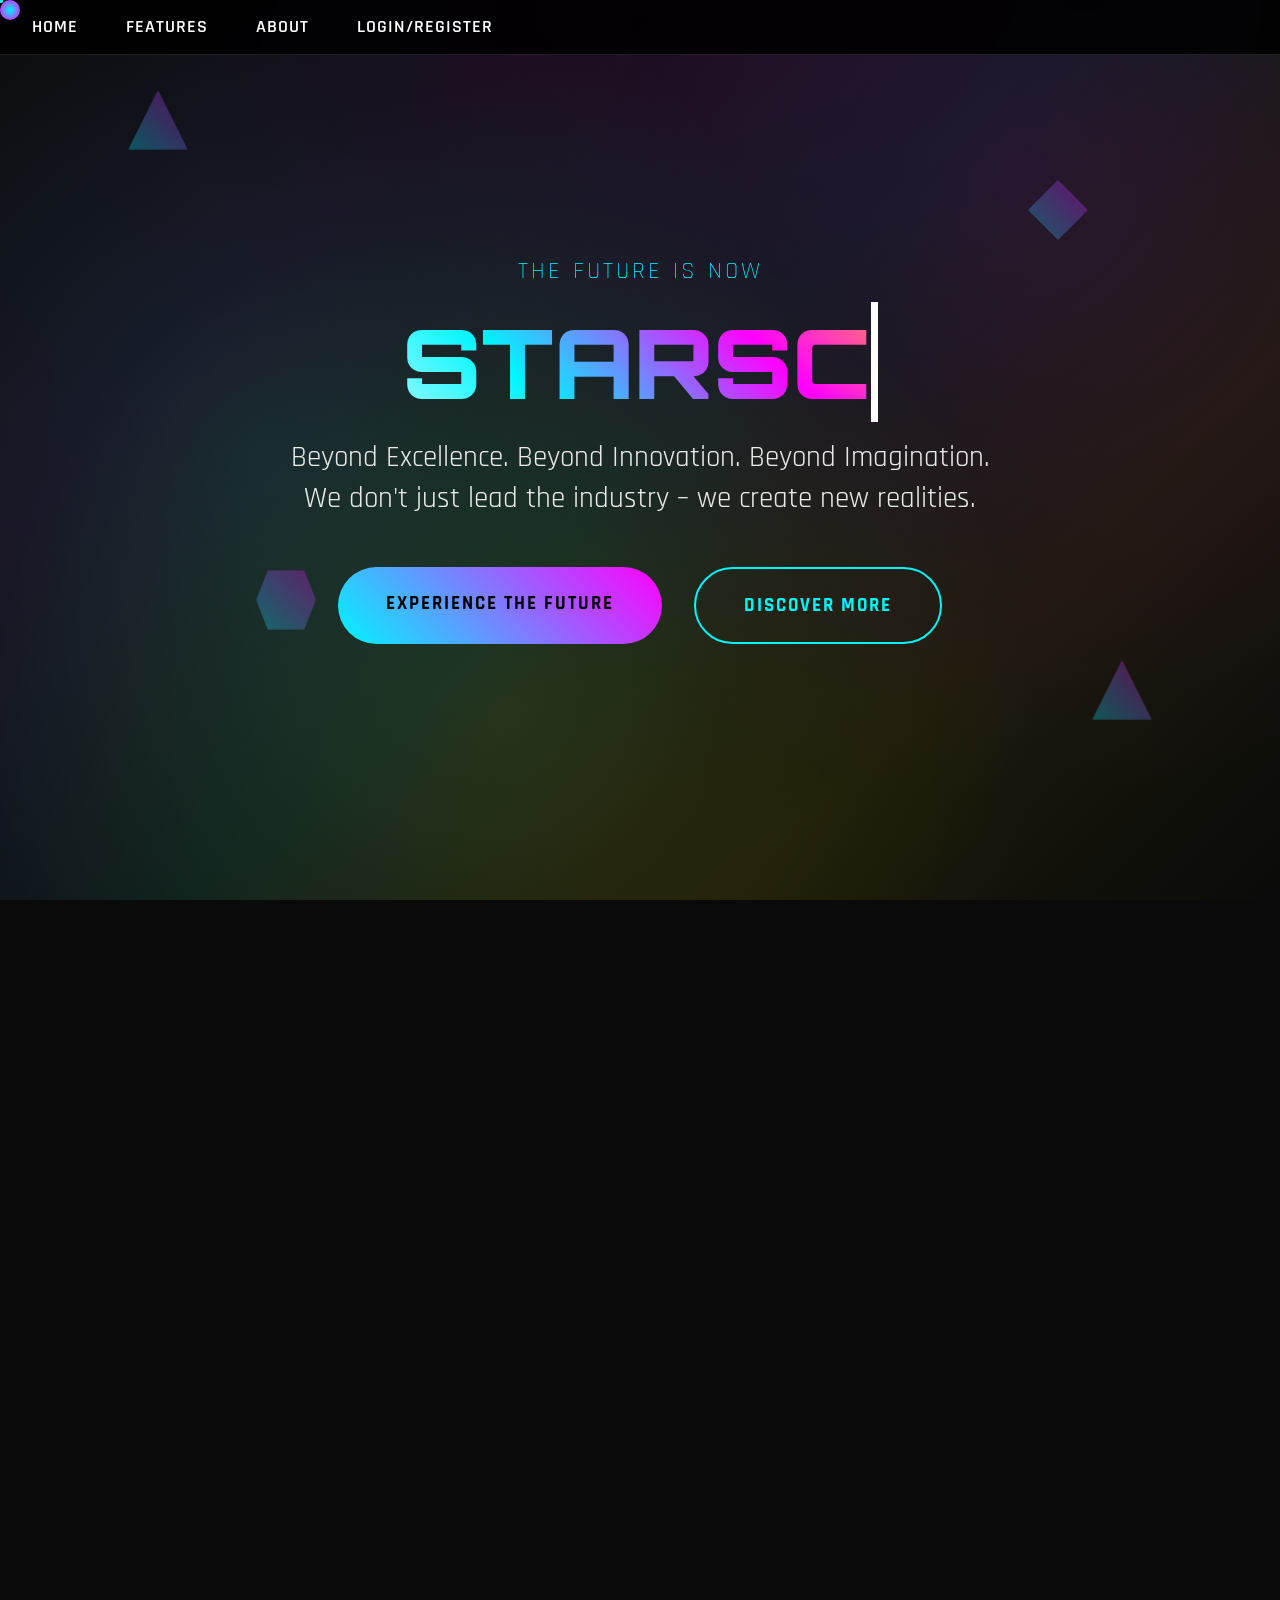
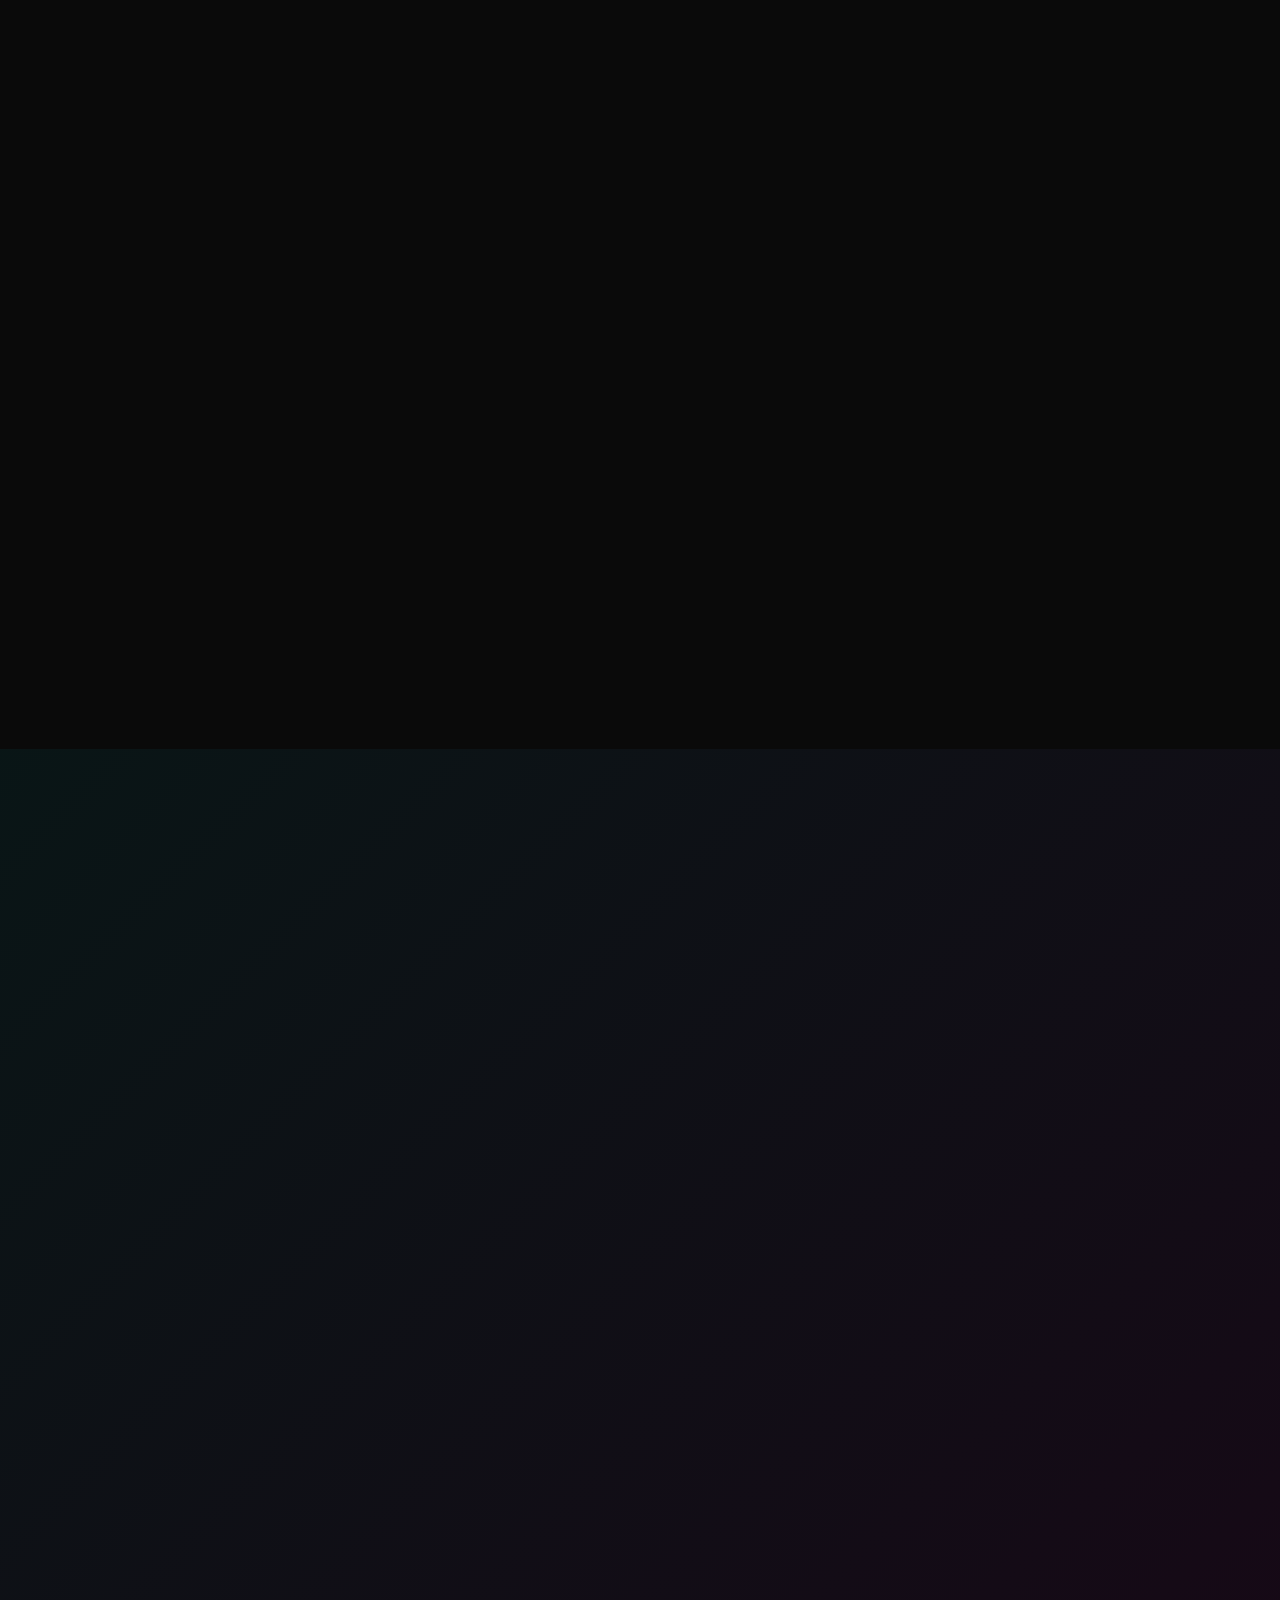
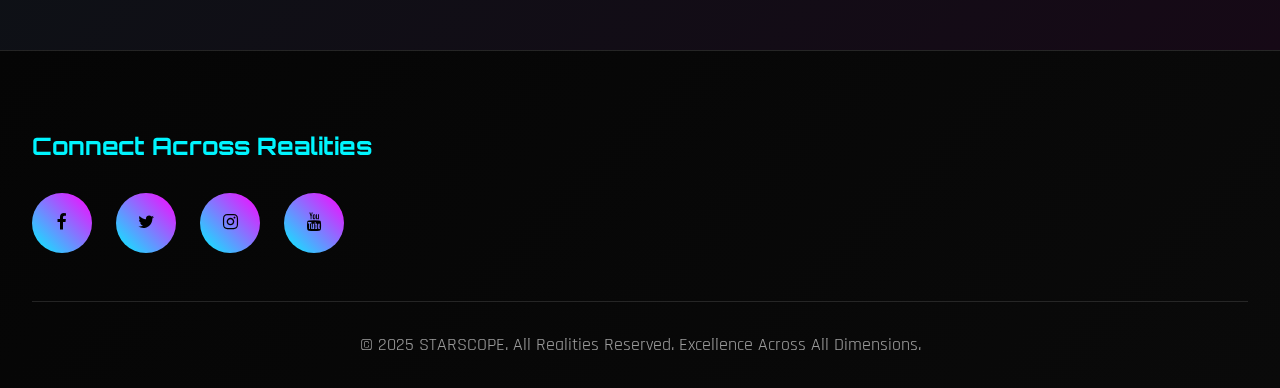
<file: index.html>
<!DOCTYPE html>
<html lang="en">

<head>
  <meta charset="UTF-8" />
  <meta name="viewport" content="width=device-width, initial-scale=1.0" />
  <title></title>
  <link rel="stylesheet" href="style.css">
  <link rel="stylesheet" href="https://cdnjs.cloudflare.com/ajax/libs/font-awesome/4.7.0/css/font-awesome.min.css">
</head>

<body>
  
  <div class="cursor" id="cursor"></div>
  <div class="bg-container"></div>
  <div class="neural-network" id="neuralNetwork"></div>

  
  <nav id="navbar">
    <div class="nav-container">  
      <ul class="nav-links">
        <li><a href="#home">Home</a></li>
        <li><a href="#features">Features</a></li>
        <li><a href="#about">About</a></li>
        <li><a href="login.html">Login/Register</a></li>
      </ul>
    </div>
  </nav>

  
  <section class="hero" id="home">
    <div class="floating-element">
      <div class="geometric-shape shape-triangle"></div>
    </div>
    <div class="floating-element">
      <div class="geometric-shape shape-diamond"></div>
    </div>
    <div class="floating-element">
      <div class="geometric-shape shape-hexagon"></div>
    </div>
    <div class="floating-element">
      <div class="geometric-shape shape-triangle"></div>
    </div>
    
    <div class="hero-content">
      <div class="hero-subtitle">The Future is Now</div>
    
      <h1>
        <a href="" class="typewrite" data-period="2000"
          data-type='[ "STARSCOPE,", "The Future of Stargazing", "We unite all" ]'>
          <span class="wrap"></span>
        </a>
      </h1>
      <p class="hero-description">
        Beyond Excellence. Beyond Innovation. Beyond Imagination.<br />We
        don't just lead the industry – we create new realities.
      </p>
      
      <div class="hero-buttons">
        <a href="#features" class="mega-button mega-button-primary">Experience the Future</a>
        <a href="#about" class="mega-button mega-button-secondary">Discover More</a>
      </div>
    </div>
  </section>

  
  <section class="section" id="features">
    <div class="container">
      <h2 class="section-title reveal">Revolutionary Excellence</h2>
      <div class="features-grid">
        <div class="feature-card reveal">
          <div class="feature-icon">🚀</div>
          <h3>Guided Stargazing Tours (On-Site)</h3>
          <p>
            observatories or dark-sky sites. Conducted by certified astronomy
            guides. Includes telescope viewing, laser pointer sky tours, and
            storytelling, every session is a journey through the cosmos.
          </p>
        </div>
        <div class="feature-card reveal">
          <div class="feature-icon"><a href="https://www.flaticon.com/free-icons/astronomy" title="astronomy icons"></a></div>
          <h3>Astrophotography Sessions</h3>
          <p>
            Users can book personalized astrophotography shoots. Photographs are provided digitally or as printed
            frames. Includes training workshops for amateur photographers.
          </p>
        </div>
        <div class="feature-card reveal">
          <div class="feature-icon">⚡</div>
          <h3>Hyperspace Connectivity</h3>
          <p>
            Connect across dimensions with our revolutionary hyperspace
            network. Distance becomes irrelevant when you operate in multiple
            realities simultaneously.
          </p>
        </div>
        <div class="feature-card reveal">
          <div class="feature-icon">💎</div>
          <h3>Crystalline Perfection</h3>
          <p>
            Every atom crafted to perfection. Our molecular engineering
            ensures flawless execution at the quantum level, creating
            experiences beyond human comprehension.
          </p>
        </div>
        <div class="feature-card reveal">
          <div class="feature-icon">🌌</div>
          <h3>Cosmic Integration</h3>
          <p>
            Seamlessly integrate with the universe itself. Our cosmic API
            connects your reality to the fundamental forces of existence.
          </p>
        </div>
        <div class="feature-card reveal">
          <div class="feature-icon">🔮</div>
          <h3>Future Prediction</h3>
          <p>
            See beyond tomorrow with our temporal analytics. We don't just
            predict the future – we create it, bend it, and master it
            completely.
          </p>
        </div>
      </div>
    </div>
  </section>

  
  <section class="section about" id="about">
    <div class="container">
      <h2 class="section-title reveal">The Genesis of Greatness</h2>
      <div class="about-content">
        <div class="about-text reveal">
          <p>
            StarScope is a premium stargazing and astrophotography service
            aiming to make astronomy accessible to everyone. They conduct
            guided telescope tours, astrophotography sessions, and online live
            streams of celestial events. Their mission is to spark curiosity
            about space and make night-sky exploration a memorable experience
            for all age groups.
          </p>
        </div>
        <div class="about-visual reveal">
          <div class="about-cube">
            <div class="cube-face">STARSCOPE</div>
            <div class="cube-face">VISION</div>
            <div class="cube-face">FUTURE</div>
            <div class="cube-face">GENIUS</div>
            <div class="cube-face">ELITE</div>
            <div class="cube-face">INNOVATION</div>
          </div>
        </div>
      </div>
    </div>
  </section>



  
  <footer>
    <div class="container">
      <div class="footer-content">
       
        <div class="footer-section">
          <h3>Connect Across Realities</h3>
          <div class="social-links">
            <a href="#" title="Facebook"><i class="fa fa-facebook"></i></a>
            <a href="#" title="Twitter"><i class="fa fa-twitter"></i></a>
            <a href="#" title="Instagram"><i class="fa fa-instagram"></i></a>
            <a href="#" title="YouTube"><i class="fa fa-youtube"></i></a>
          </div>
        </div>
      </div>
      <div style="
            text-align: center;
            margin-top: 3rem;
            padding-top: 2rem;
            border-top: 1px solid var(--glass-border);
          ">
        <p style="color: rgba(255, 255, 255, 0.6); font-size: 1.1rem">
          © 2025 STARSCOPE. All Realities Reserved. Excellence Across All Dimensions.
        </p>
      </div>
    </div>
  </footer>
  <script src="./index.js">
    // Import the functions you need from the SDKs you need
    import { initializeApp } from "https://www.gstatic.com/firebasejs/12.0.0/firebase-app.js";
    import { getAnalytics } from "https://www.gstatic.com/firebasejs/12.0.0/firebase-analytics.js";
    // TODO: Add SDKs for Firebase products that you want to use
    // https://firebase.google.com/docs/web/setup#available-libraries

    // Your web app's Firebase configuration
    // For Firebase JS SDK v7.20.0 and later, measurementId is optional


    // Initialize Firebase
    const app = initializeApp(firebaseConfig);
    const analytics = getAnalytics(app);
  </script>
</body>

</html>
</file>
<file: style.css>
@import url("https://fonts.googleapis.com/css2?family=Orbitron:wght@400;700;900&family=Rajdhani:wght@300;400;500;600;700&display=swap");

    * {
    margin: 0;
    padding: 0;
    box-sizing: border-box;
    }

    :root {
    --primary-cyan: #00f5ff;
    --primary-magenta: #ff00ff;
    --primary-gold: #ffd700;
    --primary-purple: #8a2be2;
    --bg-dark: #0a0a0a;
    --bg-darker: #050505;
    --glass-bg: rgba(255, 255, 255, 0.08);
    --glass-border: rgba(255, 255, 255, 0.12);
    }

    body {
    font-family: "Rajdhani", sans-serif;
    background: var(--bg-dark);
    color: #ffffff;
    overflow-x: hidden;
    cursor: none;
    }




    .cursor {
    position: fixed;
    width: 20px;
    height: 20px;
    border-radius: 50%;
    background: radial-gradient(circle,
        var(--primary-cyan),
        var(--primary-magenta));
    pointer-events: none;
    z-index: 9999;
    transition: all 0.1s ease;
    mix-blend-mode: difference;
    }

    .cursor-trail {
    position: fixed;
    width: 6px;
    height: 6px;
    border-radius: 50%;
    background: var(--primary-cyan);
    pointer-events: none;
    z-index: 9998;
    opacity: 0.7;
    }


    .bg-container {
    position: fixed;
    top: 0;
    left: 0;
    width: 100%;
    height: 100%;
    z-index: -2;
    background: radial-gradient(circle at 20% 50%,
        rgba(0, 245, 255, 0.1) 0%,
        transparent 50%),
        radial-gradient(circle at 80% 20%,
        rgba(255, 0, 255, 0.1) 0%,
        transparent 50%),
        radial-gradient(circle at 40% 80%,
        rgba(255, 215, 0, 0.1) 0%,
        transparent 50%),
        linear-gradient(135deg,
        #0a0a0a 0%,
        #1a0a1a 25%,
        #0a1a1a 50%,
        #1a1a0a 75%,
        #0a0a0a 100%);
    animation: bgShift 20s ease-in-out infinite;
    }

    @keyframes bgShift {

    0%,
    100% {
        transform: rotate(0deg) scale(1);
    }

    25% {
        transform: rotate(1deg) scale(1.02);
    }

    50% {
        transform: rotate(0deg) scale(1.05);
    }

    75% {
        transform: rotate(-1deg) scale(1.02);
    }
    }

    .neural-network {
    position: fixed;
    top: 0;
    left: 0;
    width: 100%;
    height: 100%;
    z-index: -1;
    overflow: hidden;
    }

    .neural-node {
    position: absolute;
    width: 4px;
    height: 4px;
    background: var(--primary-cyan);
    border-radius: 50%;
    box-shadow: 0 0 10px var(--primary-cyan);
    animation: pulse 3s ease-in-out infinite;
    }

    .neural-connection {
    position: absolute;
    height: 1px;
    background: linear-gradient(90deg,
        transparent,
        var(--primary-cyan),
        transparent);
    opacity: 0.3;
    animation: dataFlow 2s linear infinite;
    }

    @keyframes pulse {

    0%,
    100% {
        transform: scale(1);
        opacity: 0.8;
    }

    50% {
        transform: scale(1.5);
        opacity: 1;
    }
    }

    @keyframes dataFlow {
    0% {
        transform: translateX(-100%);
    }

    100% {
        transform: translateX(100%);
    }
    }


    nav {
    position: fixed;
    top: 0;
    width: 100%;
    background: rgba(0, 0, 0, 0.9);
    backdrop-filter: blur(20px) saturate(180%);
    z-index: 1000;
    padding: 1rem 0;
    border-bottom: 1px solid var(--glass-border);
    transition: all 0.3s cubic-bezier(0.4, 0, 0.2, 1);
    }

    nav.scrolled {
    background: rgba(0, 0, 0, 0.95);
    padding: 0.5rem 0;
    box-shadow: 0 10px 30px rgba(0, 245, 255, 0.1);
    }

    .nav-container {
    max-width: 1400px;
    margin: 0 auto;
    display: flex;
    justify-content: space-between;
    align-items: center;
    padding: 0 2rem;
    }

    .logo {
    font-family: "Orbitron", monospace;
    font-size: 2.5rem;
    font-weight: 900;
    background: linear-gradient(45deg,
        var(--primary-cyan),
        var(--primary-magenta),
        var(--primary-gold));
    -webkit-background-clip: text;
    -webkit-text-fill-color: transparent;
    background-clip: text;
    position: relative;
    animation: logoGlow 3s ease-in-out infinite;
    }

    .logo::before {
    content: "";
    position: absolute;
    top: -10px;
    left: -10px;
    right: -10px;
    bottom: -10px;
    background: linear-gradient(45deg,
        var(--primary-cyan),
        var(--primary-magenta),
        var(--primary-gold));
    border-radius: 10px;
    z-index: -1;
    opacity: 0.2;
    filter: blur(15px);
    animation: logoHalo 3s ease-in-out infinite;
    }

    @keyframes logoGlow {

    0%,
    100% {
        filter: drop-shadow(0 0 10px var(--primary-cyan)) brightness(1);
    }

    33% {
        filter: drop-shadow(0 0 20px var(--primary-magenta)) brightness(1.2);
    }

    66% {
        filter: drop-shadow(0 0 15px var(--primary-gold)) brightness(1.1);
    }
    }

    @keyframes logoHalo {

    0%,
    100% {
        transform: scale(1) rotate(0deg);
    }

    50% {
        transform: scale(1.1) rotate(180deg);
    }
    }

    .nav-links {
    display: flex;
    list-style: none;
    gap: 3rem;
    }

    .nav-links a {
    color: #ffffff;
    text-decoration: none;
    font-weight: 600;
    font-size: 1.1rem;
    position: relative;
    transition: all 0.3s cubic-bezier(0.4, 0, 0.2, 1);
    text-transform: uppercase;
    letter-spacing: 1px;
    }

    .nav-links a::before {
    content: "";
    position: absolute;
    bottom: -8px;
    left: 0;
    width: 0;
    height: 3px;
    background: linear-gradient(90deg,
        var(--primary-cyan),
        var(--primary-magenta));
    transition: width 0.4s cubic-bezier(0.4, 0, 0.2, 1);
    border-radius: 2px;
    }

    .nav-links a::after {
    content: "";
    position: absolute;
    top: 0;
    left: 0;
    width: 100%;
    height: 100%;
    background: linear-gradient(90deg,
        var(--primary-cyan),
        var(--primary-magenta));
    opacity: 0;
    z-index: -1;
    transition: opacity 0.3s ease;
    border-radius: 5px;
    filter: blur(10px);
    }

    .nav-links a:hover::before {
    width: 100%;
    }

    .nav-links a:hover::after {
    opacity: 0.2;
    }

    .nav-links a:hover {
    color: var(--primary-cyan);
    transform: translateY(-3px);
    }


    .hero {
    height: 100vh;
    display: flex;
    align-items: center;
    justify-content: center;
    text-align: center;
    position: relative;
    overflow: hidden;
    }

    .hero-content {
    z-index: 10;
    max-width: 1000px;
    animation: heroEnter 2s cubic-bezier(0.4, 0, 0.2, 1);
    }

    @keyframes heroEnter {
    0% {
        opacity: 0;
        transform: translateY(100px) scale(0.9);
    }

    100% {
        opacity: 1;
        transform: translateY(0) scale(1);
    }
    }

    .hero-subtitle {
    font-size: 1.5rem;
    color: var(--primary-cyan);
    margin-bottom: 1rem;
    font-weight: 300;
    letter-spacing: 3px;
    text-transform: uppercase;
    animation: fadeInUp 2s ease-out 0.5s both;
    }

    .hero h1 {
    font-family: "Orbitron", monospace;
    font-size: 6rem;
    font-weight: 900;
    margin-bottom: 1rem;
    background: linear-gradient(45deg,
        #ffffff,
        var(--primary-cyan),
        var(--primary-magenta),
        var(--primary-gold));
    -webkit-background-clip: text;
    -webkit-text-fill-color: transparent;
    background-clip: text;
    position: relative;
    animation: titleMega 4s ease-in-out infinite;
    }

    .hero h1::before {
    content: attr(data-text);
    position: absolute;
    top: 0;
    left: 0;
    width: 100%;
    height: 100%;
    background: linear-gradient(45deg,
        var(--primary-cyan),
        var(--primary-magenta));
    -webkit-background-clip: text;
    -webkit-text-fill-color: transparent;
    background-clip: text;
    z-index: -1;
    filter: blur(3px);
    animation: titleShadow 4s ease-in-out infinite;
    }

    @keyframes titleMega {

    0%,
    100% {
        filter: drop-shadow(0 0 20px var(--primary-cyan)) drop-shadow(0 0 40px var(--primary-magenta)) drop-shadow(0 0 60px var(--primary-gold));
        transform: scale(1);
    }

    50% {
        filter: drop-shadow(0 0 40px var(--primary-magenta)) drop-shadow(0 0 60px var(--primary-cyan)) drop-shadow(0 0 80px var(--primary-gold));
        transform: scale(1.02);
    }
    }

    @keyframes titleShadow {

    0%,
    100% {
        transform: translate(2px, 2px);
    }

    50% {
        transform: translate(-2px, -2px);
    }
    }

    .hero-description {
    font-size: 1.8rem;
    margin-bottom: 3rem;
    color: rgba(255, 255, 255, 0.9);
    line-height: 1.4;
    animation: fadeInUp 2s ease-out 1s both;
    }

    .hero-buttons {
    display: flex;
    gap: 2rem;
    justify-content: center;
    animation: fadeInUp 2s ease-out 1.5s both;
    }

    .mega-button {
    position: relative;
    display: inline-block;
    padding: 1.5rem 3rem;
    font-size: 1.2rem;
    font-weight: 700;
    text-decoration: none;
    text-transform: uppercase;
    letter-spacing: 2px;
    border-radius: 50px;
    transition: all 0.3s cubic-bezier(0.4, 0, 0.2, 1);
    overflow: hidden;
    z-index: 1;
    }

    .mega-button-primary {
    background: linear-gradient(45deg,
        var(--primary-cyan),
        var(--primary-magenta));
    color: #000;
    }

    .mega-button-secondary {
    background: transparent;
    color: var(--primary-cyan);
    border: 2px solid var(--primary-cyan);
    }

    .mega-button::before {
    content: "";
    position: absolute;
    top: 0;
    left: -100%;
    width: 100%;
    height: 100%;
    background: linear-gradient(90deg,
        transparent,
        rgba(255, 255, 255, 0.4),
        transparent);
    transition: left 0.6s ease;
    z-index: 2;
    }

    .mega-button::after {
    content: "";
    position: absolute;
    top: 0;
    left: 0;
    width: 100%;
    height: 100%;
    background: linear-gradient(45deg,
        var(--primary-cyan),
        var(--primary-magenta));
    opacity: 0;
    transition: opacity 0.3s ease;
    z-index: -1;
    }

    .mega-button:hover::before {
    left: 100%;
    }

    .mega-button:hover::after {
    opacity: 1;
    }

    .mega-button:hover {
    transform: translateY(-5px);
    box-shadow: 0 20px 50px rgba(0, 245, 255, 0.5);
    color: #000;
    }


    .floating-element {
    position: absolute;
    pointer-events: none;
    animation: float 6s ease-in-out infinite;
    }

    .floating-element:nth-child(1) {
    top: 10%;
    left: 10%;
    animation-delay: 0s;
    }

    .floating-element:nth-child(2) {
    top: 20%;
    right: 15%;
    animation-delay: 1s;
    }

    .floating-element:nth-child(3) {
    bottom: 30%;
    left: 20%;
    animation-delay: 2s;
    }

    .floating-element:nth-child(4) {
    bottom: 20%;
    right: 10%;
    animation-delay: 3s;
    }

    @keyframes float {

    0%,
    100% {
        transform: translateY(0px) rotate(0deg);
    }

    50% {
        transform: translateY(-30px) rotate(180deg);
    }
    }

    .geometric-shape {
    width: 60px;
    height: 60px;
    background: linear-gradient(45deg,
        var(--primary-cyan),
        var(--primary-magenta));
    opacity: 0.3;
    filter: blur(1px);
    }

    .shape-triangle {
    clip-path: polygon(50% 0%, 0% 100%, 100% 100%);
    }

    .shape-diamond {
    clip-path: polygon(50% 0%, 100% 50%, 50% 100%, 0% 50%);
    }

    .shape-hexagon {
    clip-path: polygon(20% 0%,
        80% 0%,
        100% 50%,
        80% 100%,
        20% 100%,
        0% 50%);
    }


    .section {
    padding: 8rem 0;
    position: relative;
    }

    .container {
    max-width: 1400px;
    margin: 0 auto;
    padding: 0 2rem;
    }

    .section-title {
    text-align: center;
    font-family: "Orbitron", monospace;
    font-size: 4rem;
    font-weight: 900;
    margin-bottom: 4rem;
    background: linear-gradient(45deg,
        var(--primary-cyan),
        var(--primary-magenta),
        var(--primary-gold));
    -webkit-background-clip: text;
    -webkit-text-fill-color: transparent;
    background-clip: text;
    position: relative;
    }

    .section-title::after {
    content: "";
    position: absolute;
    bottom: -10px;
    left: 50%;
    transform: translateX(-50%);
    width: 200px;
    height: 4px;
    background: linear-gradient(90deg,
        var(--primary-cyan),
        var(--primary-magenta));
    border-radius: 2px;
    }


    .features-grid {
    display: grid;
    grid-template-columns: repeat(auto-fit, minmax(350px, 1fr));
    gap: 3rem;
    margin-top: 4rem;
    }

    .feature-card {
    background: var(--glass-bg);
    backdrop-filter: blur(20px) saturate(180%);
    border: 1px solid var(--glass-border);
    padding: 3rem;
    border-radius: 25px;
    text-align: center;
    transition: all 0.4s cubic-bezier(0.4, 0, 0.2, 1);
    position: relative;
    overflow: hidden;
    }

    .feature-card::before {
    content: "";
    position: absolute;
    top: 0;
    left: 0;
    width: 100%;
    height: 100%;
    background: linear-gradient(45deg,
        var(--primary-cyan),
        var(--primary-magenta));
    opacity: 0;
    transition: opacity 0.3s ease;
    z-index: -1;
    }

    .feature-card::after {
    content: "";
    position: absolute;
    top: -50%;
    left: -50%;
    width: 200%;
    height: 200%;
    background: conic-gradient(from 0deg,
        transparent,
        var(--primary-cyan),
        transparent);
    animation: rotate 4s linear infinite;
    opacity: 0;
    transition: opacity 0.3s ease;
    z-index: -2;
    }

    .feature-card:hover::before {
    opacity: 0.05;
    }

    .feature-card:hover::after {
    opacity: 0.3;
    }

    .feature-card:hover {
    transform: translateY(-15px) scale(1.02);
    box-shadow: 0 30px 60px rgba(0, 245, 255, 0.3);
    border-color: var(--primary-cyan);
    }

    .feature-icon {
    font-size: 4rem;
    margin-bottom: 2rem;
    background: linear-gradient(45deg,
        var(--primary-cyan),
        var(--primary-magenta));
    -webkit-background-clip: text;
    -webkit-text-fill-color: transparent;
    background-clip: text;
    filter: drop-shadow(0 0 20px var(--primary-cyan));
    }

    .feature-card h3 {
    font-family: "Orbitron", monospace;
    font-size: 1.8rem;
    font-weight: 700;
    margin-bottom: 1.5rem;
    color: #ffffff;
    }

    .feature-card p {
    color: rgba(255, 255, 255, 0.8);
    line-height: 1.8;
    font-size: 1.1rem;
    }


    .about {
    background: linear-gradient(135deg,
        rgba(0, 245, 255, 0.05),
        rgba(255, 0, 255, 0.05));
    position: relative;
    }

    .about::before {
    content: "";
    position: absolute;
    top: 0;
    left: 0;
    width: 100%;
    height: 100%;
    opacity: 0.3;
    }

    .about-content {
        display: grid;
        grid-template-columns: 1fr 1fr;
        gap: 6rem;
        align-items: center;
        position: relative;
        z-index: 1;
    }

    .about-text {
        font-size: 1.4rem;
        line-height: 2;
        color: rgba(255, 255, 255, 0.9);
    }

    .about-text p {
        margin-bottom: 2rem;
    }

    .about-visual {
        position: relative;
        height: 500px;
        perspective: 1000px;
    }

    .about-cube {
        position: absolute;
        width: 100%;
        height: 100%;
        transform-style: preserve-3d;
        animation: rotateCube 20s linear infinite;
    }

    .cube-face {
        position: absolute;
        width: 300px;
        height: 300px;
        background: linear-gradient(45deg,
        var(--primary-cyan),
        var(--primary-magenta));
        border: 2px solid var(--primary-gold);
        display: flex;
        align-items: center;
        justify-content: center;
        font-family: "Orbitron", monospace;
        font-size: 2rem;
        font-weight: 700;
        color: #000;
        backdrop-filter: blur(10px);
    }

    .cube-face:nth-child(1) {
        transform: rotateY(0deg) translateZ(150px);
    }

    .cube-face:nth-child(2) {
        transform: rotateY(90deg) translateZ(150px);
    }

    .cube-face:nth-child(3) {
        transform: rotateY(180deg) translateZ(150px);
    }

    .cube-face:nth-child(4) {
        transform: rotateY(270deg) translateZ(150px);
    }

    .cube-face:nth-child(5) {
        transform: rotateX(90deg) translateZ(150px);
    }

    .cube-face:nth-child(6) {
        transform: rotateX(-90deg) translateZ(150px);
    }

    @keyframes rotateCube {
        0% {
        transform: rotateX(0deg) rotateY(0deg);
        }

        100% {
        transform: rotateX(360deg) rotateY(360deg);
        }
    }



    footer {
        background: linear-gradient(135deg, var(--bg-darker), var(--bg-dark));
        padding: 5rem 0 2rem;
        border-top: 1px solid var(--glass-border);
        position: relative;
    }

    .footer-content {
        display: grid;
        grid-template-columns: repeat(auto-fit, minmax(300px, 1fr));
        gap: 4rem;
        margin-bottom: 3rem;
    }

    .footer-section h3 {
        font-family: "Orbitron", monospace;
        color: var(--primary-cyan);
        margin-bottom: 2rem;
        font-size: 1.5rem;
    }

    .footer-section p,
    .footer-section a {
        color: rgba(255, 255, 255, 0.8);
        text-decoration: none;
        line-height: 1.8;
        font-size: 1.1rem;
        transition: color 0.3s ease;
    }

    .footer-section a:hover {
        color: var(--primary-cyan);
    }

    .social-links {
        display: flex;
        gap: 1.5rem;
        margin-top: 2rem;
    }

    .social-links a {
        display: flex;
        align-items: center;
        justify-content: center;
        width: 60px;
        height: 60px;
        background: linear-gradient(45deg,
        var(--primary-cyan),
        var(--primary-magenta));
        border-radius: 50%;
        color: #000;
        font-weight: 700;
        text-decoration: none;
        transition: all 0.3s cubic-bezier(0.4, 0, 0.2, 1);
        position: relative;
        overflow: hidden;
    }

    .social-links a::before {
        content: "";
        position: absolute;
        top: 0;
        left: 0;
        width: 100%;
        height: 100%;
        background: linear-gradient(45deg,
        var(--primary-magenta),
        var(--primary-gold));
        opacity: 0;
        transition: opacity 0.3s ease;
    }

    .social-links a:hover::before {
        opacity: 1;
    }

    .social-links a:hover {
        transform: translateY(-8px) scale(1.1);
        box-shadow: 0 15px 30px rgba(0, 245, 255, 0.4);
    }


    @media (max-width: 1024px) {
        .hero h1 {
        font-size: 4rem;
        }

        .section-title {
        font-size: 3rem;
        }

        .about-content {
        grid-template-columns: 1fr;
        }

        .form-row {
        grid-template-columns: 1fr;
        }
    }

    @media (max-width: 768px) {
        .nav-links {
        display: none;
        }

        .hero h1 {
        font-size: 3rem;
        }

        .hero-buttons {
        flex-direction: column;
        }

        .features-grid {
        grid-template-columns: 1fr;
        }

        .about-visual {
        height: 300px;
        }

        .cube-face {
        width: 200px;
        height: 200px;
        }
    }


    .reveal {
        opacity: 0;
        transform: translateY(50px);
        transition: all 0.6s cubic-bezier(0.4, 0, 0.2, 1);
    }

    .reveal.active {
        opacity: 1;
        transform: translateY(0);
    }


    .loading-screen {
        position: fixed;
        top: 0;
        left: 0;
        width: 100%;
        height: 100%;
        background: linear-gradient(135deg, var(--bg-darker), var(--bg-dark));
        display: flex;
        align-items: center;
        justify-content: center;
        z-index: 10000;
        transition: opacity 0.5s ease;
    }

    .loading-screen.hidden {
        opacity: 0;
        pointer-events: none;
    }

    .spinner {
        width: 100px;
        height: 100px;
        border: 4px solid rgba(255, 255, 255, 0.1);
        border-top: 4px solid var(--primary-cyan);
        border-radius: 50%;
        animation: spin 1s linear infinite;
    }

    @keyframes spin {
        0% {
        transform: rotate(0deg);
        }

        100% {
        transform: rotate(360deg);
        }
    }

    @keyframes rotate {
        100% {
        transform: rotate(360deg);
        }
    }

    @keyframes fadeInUp {
        from {
        opacity: 0;
        transform: translateY(50px);
        }

        to {
        opacity: 1;
        transform: translateY(0);
        }
    }
</file>
